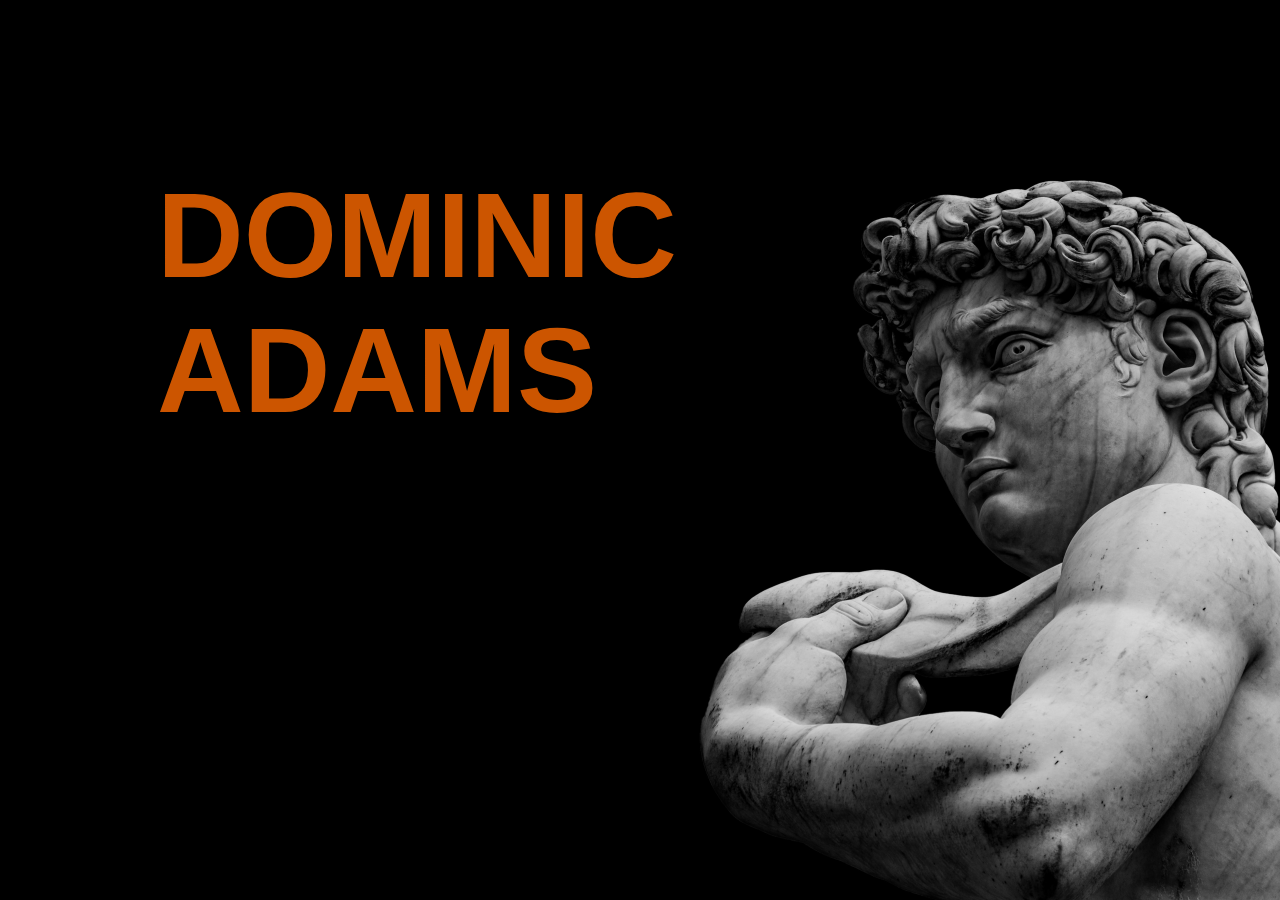
<file: index.html>
<!DOCTYPE html>
<html lang="en">
<head>
	<meta charset="utf-8">
	<title>Dominic Adams</title>
	<link rel="stylesheet" type="text/css" href="stylesHome.css">
	
</head>
<body>

	<h1 id="dominic">
		<a id="about" href="About.html">
			DOMINIC
		</a>
	</h1>

	<h1 id="adams">
		<a id="project" href="MyWork.html">
			ADAMS
		</a>
	</h1>

	<script src="scriptHome.js"></script>
</body>

<!-- <body>
	<img src="homeBG.JPG">
	<h1> Sorry, this website is currently undergoing renovations.</h1>
	<h2>Please try again later.</h2>
</body> -->
</html>
</file>
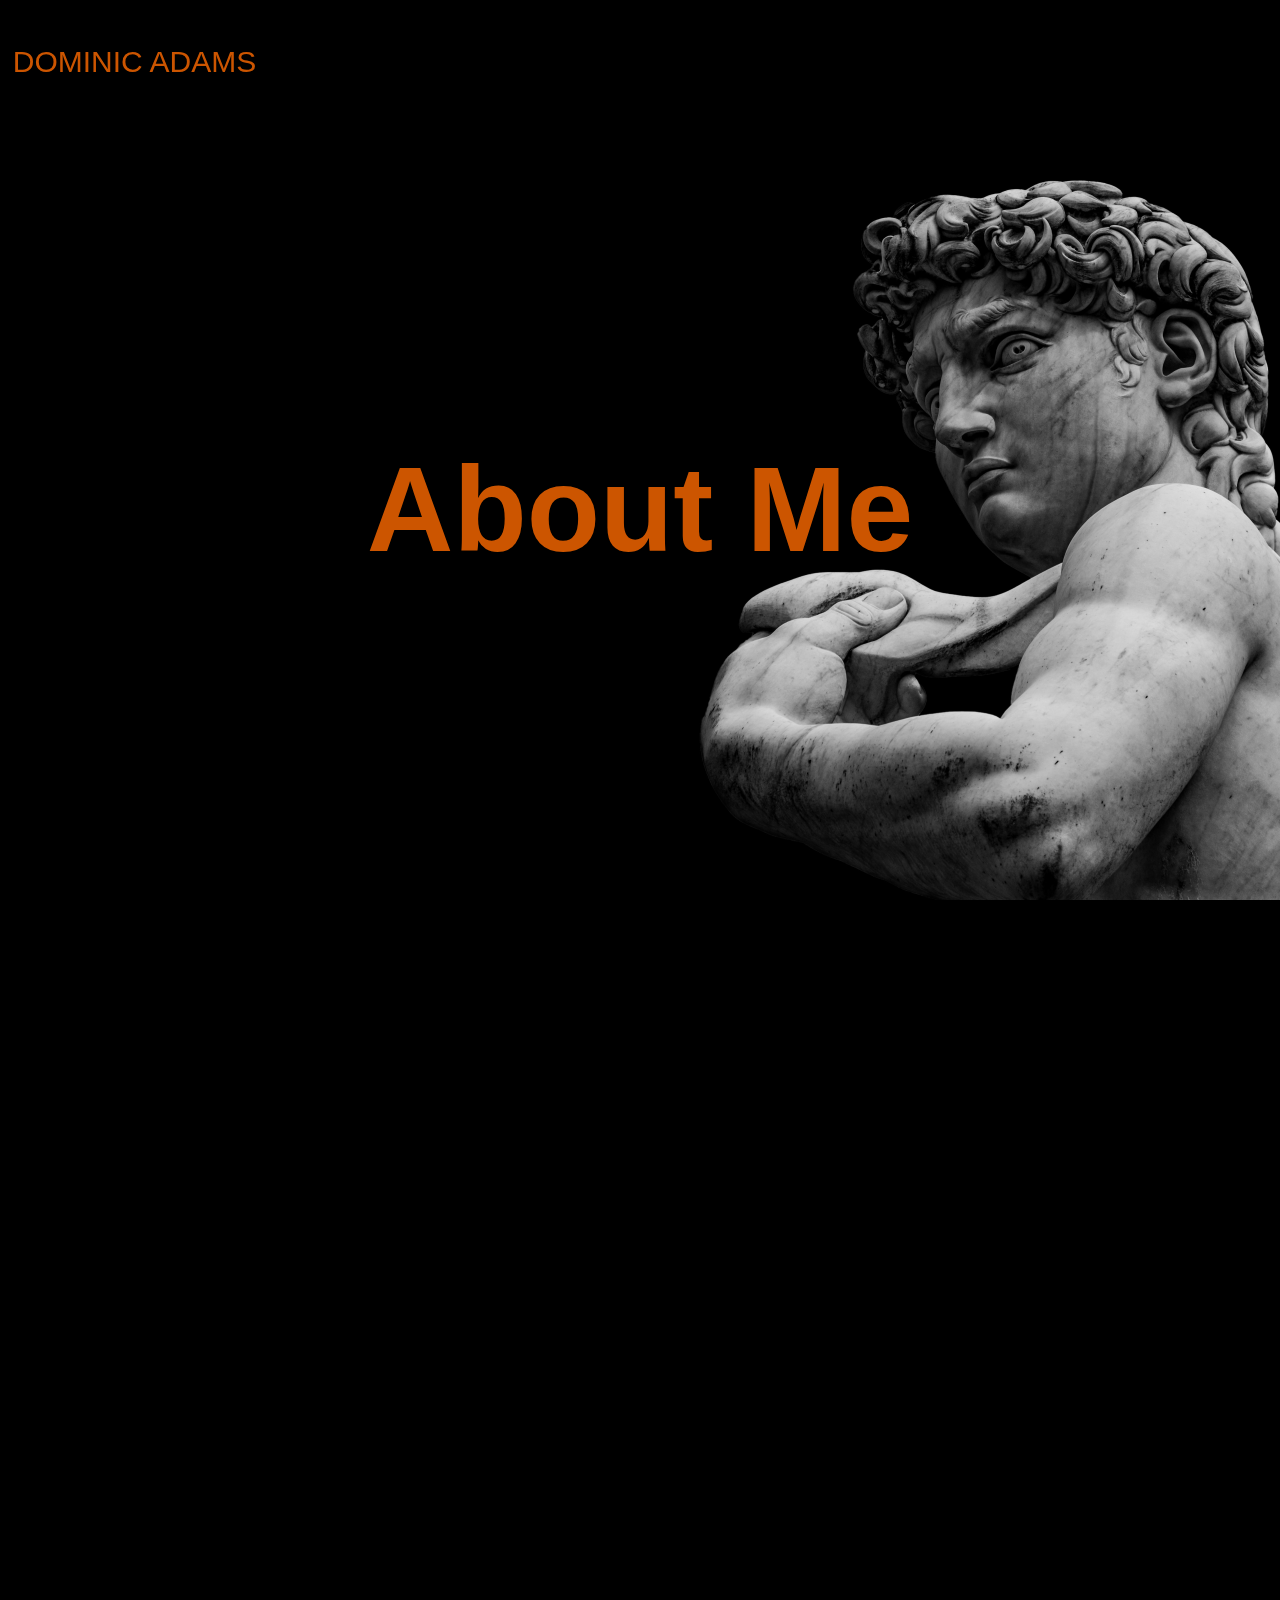
<file: About.html>
<!DOCTYPE html>
<html lang="en">
<head>
	<meta charset="utf-8">
	<title>Dominic Adams</title>
	<link rel="stylesheet" type="text/css" href="stylesAbout.css">
	<script src="https://ajax.googleapis.com/ajax/libs/jquery/3.5.1/jquery.min.js"></script>
	<script src="scriptAbout.js"></script>
</head>


<body>

	<h1 id="header">About Me</h1>

	<section id="Who">
		<h2>Who Is Dominic</h2>
		<p>I am a creative creator, a visual visionary, and a distinctive developer - a digital <i>renaissance man</i>. I designed this portfolio
			as a reflection of all of these characteristics. In December 2023 I recieved my Computational Media
			degree from the Georgia Institute of Technology and it proved nothing short of challenging but I love
			to challenge myself. As you browse my portfolio and view my works I want you to see what I have done, but
			more importantly, what I <i>could</i> do and the challenges we can conquer together.
		</p>
	</section>

	<section id="CM">
		<h2>Computational Media</h2>
		<p>
			Often times, there is a little bit of ambiguity and confusion from employers/clients
			about what exactly "Computational Media" is, so I would like to elaborate on
			my major a little bit more. Computational media (CM) is a branch of computer science (CS); it is the
			"sister" major to CS here at Georgia Tech. CM is a combination of computer science and design,
			with creative applications such as front end development, user experience/user interaction, and
			game design. Essentially, computer science focuses on backend whereas computational
			media is half backend, half front end with the incorporation of design principles. I
			personally love it because it gives a creative outlet while I can still solve the
			puzzle-like challenges that coding presents.
		</p>

	</section id="CM2">

	<!-- <section>
		<p>
			Essentially, computer science focuses on backend whereas computational
			media is half backend, half front end with the incorporation of design principles. I
			personally love it because it gives a creative outlet while I can still solve the
			puzzle-like challenges that coding presents.
		</p>
	</section> -->

	<section id="SKILLS">
		<h2>Software Skills</h2>
		<p>
			I have an arsenal of software skills under my belt that I have gained through many
			projects. As far as the explicit skills go, I am adept at several languages such as Java,
			C, HTML, JavaScript, C#, and React. I also have experience/familiarity with Node.js,
			TypeScript, and React Native. In regard to design applications, I am proficient
			with the adobe suite as well as Figma.
		</p>


	</section>

	<section id="projects">
		<h3><a href="MyWork.html">View Projects</a></h3>
	</section>

	<section id="whitespace"></section>

	<ul id="head">
  		<li id="siteName">
			  <a id="title" href="index.html">DOMINIC ADAMS</a>
		</li>
	</ul>


</body>
</html>
</file>
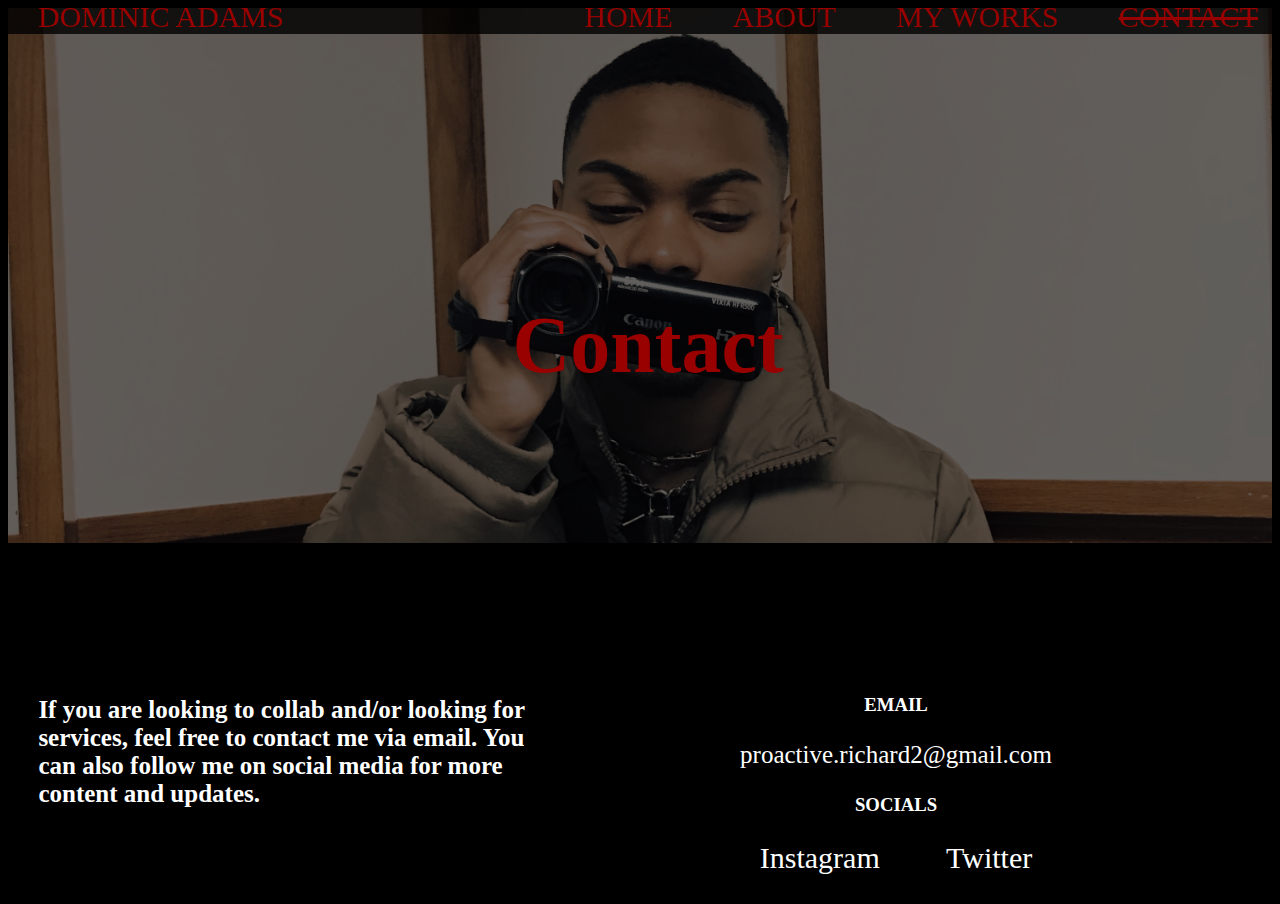
<file: Contact.html>
<!DOCTYPE html>
<html lang="en">
<head>
	<meta charset="utf-8">
	<title>CONTACT</title>
	<link rel="stylesheet" type="text/css" href="stylesContact.css">
</head>
<body>

	<img src="contact.jpg">

	<section id="top">
		<h1>Contact</h1>
	</section>

	<nav>
		<ul>
  			<li><a id="active" href="Contact.html">CONTACT</a></li>
  			<li><a href="MyWork.html">MY WORKS</a></li>
  			<li><a href="About.html">ABOUT</a></li>
  			<li><a href="index.html">HOME</a></li>
  			<li id="siteName"><a href="index.html">DOMINIC ADAMS</a></li>
		</ul>
	</nav>

	<section id="bod">
		<h2>If you are looking to collab and/or looking for services, feel free to contact me via email. You can also follow me on social media for more content and updates.</h2>
	</section>

	<section id="links">
		<h3>EMAIL</h3>
		<p>proactive.richard2@gmail.com</p>
		<h3>SOCIALS</h3>
		<p><a class="socials" href="https://www.instagram.com/simpl.dom/?hl=en" target="_blank">Instagram</a> <a class="socials" href="https://twitter.com/simpl_dom" target="_blank">Twitter</a></p>
	</section>

</body>
</html>
</file>
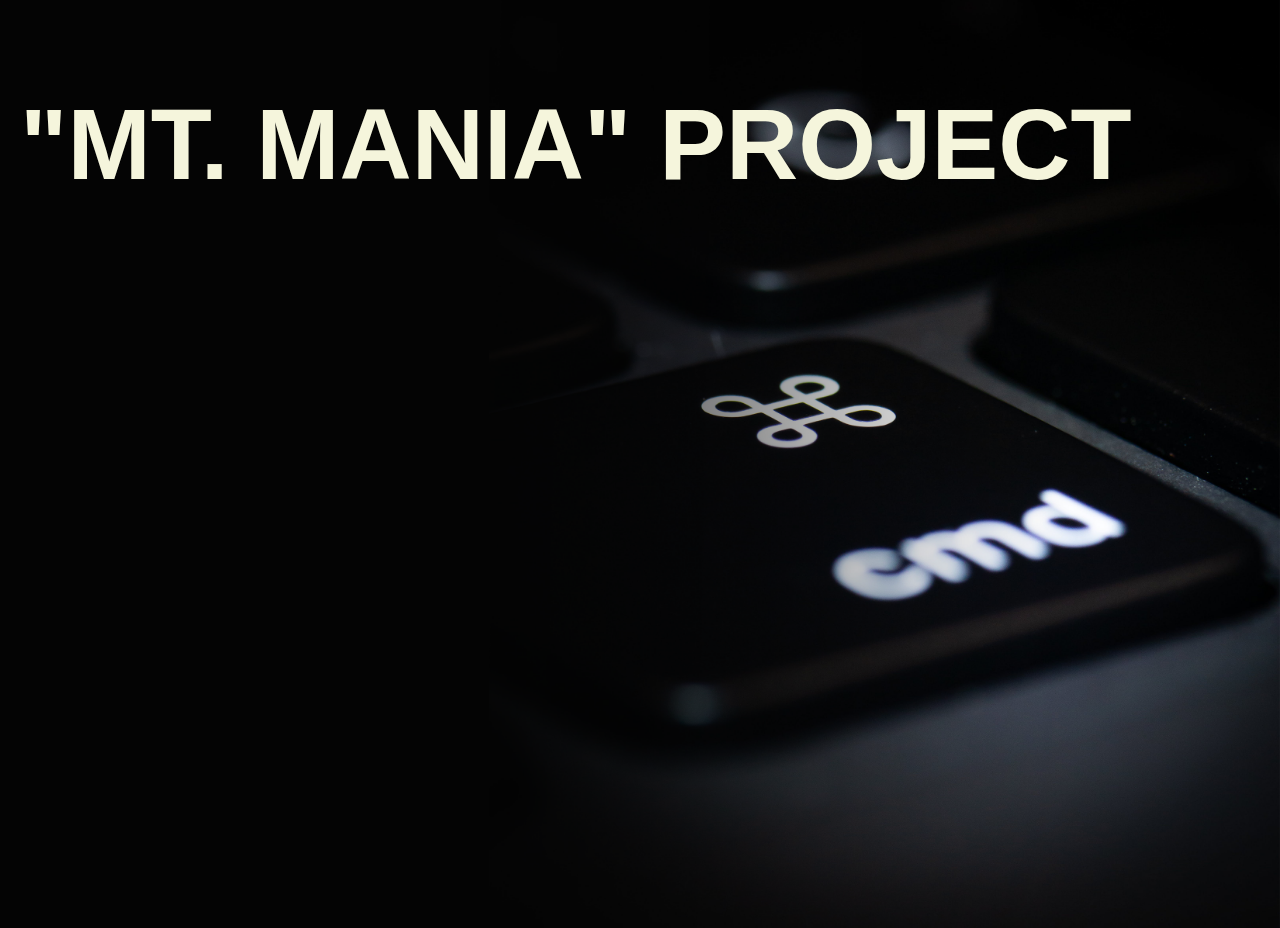
<file: mania.html>
<!DOCTYPE html>
<html lang="en">
<head>
	<meta charset="utf-8">
	<title>Dominic Adams</title>
	<link rel="stylesheet" type="text/css" href="citySkate.css">
	<script src="https://ajax.googleapis.com/ajax/libs/jquery/3.5.1/jquery.min.js"></script>
	<script src="scriptCitySkate.js"></script>
</head>

<body>
    <h1 id="header">"MT. MANIA" PROJECT</h1>

    <section id="desc">
        <h2>The purpose behind this project was less so about the actual game
			and more so about working with a team to enact the principles of iterative development
			and the Unified Process. Our team produced several Unified Modeling Diagrams
			to appropriately organize the project. I included photos of the various diagrams
            that we created and implented within our code and the project itself.
        </h2>

        <br>
        <br>


    </section>

    <section id="vid">
       <a href="RobustnessDiagram 2.pdf" target="_blank">
            <img src="RobustnessDiagram 2.jpg" style="width: 180px;">
       </a>

       <a href="DCD.pdf" target="_blank">
            <img src="DCD.jpg" style="width: 180px;">
        </a>

        <a href="Use Case Diagram 3.pdf" target="_blank">
            <img src="SequenceDiagram.jpg" style="width: 180px;">
        </a>
    </section>

</body>
</file>
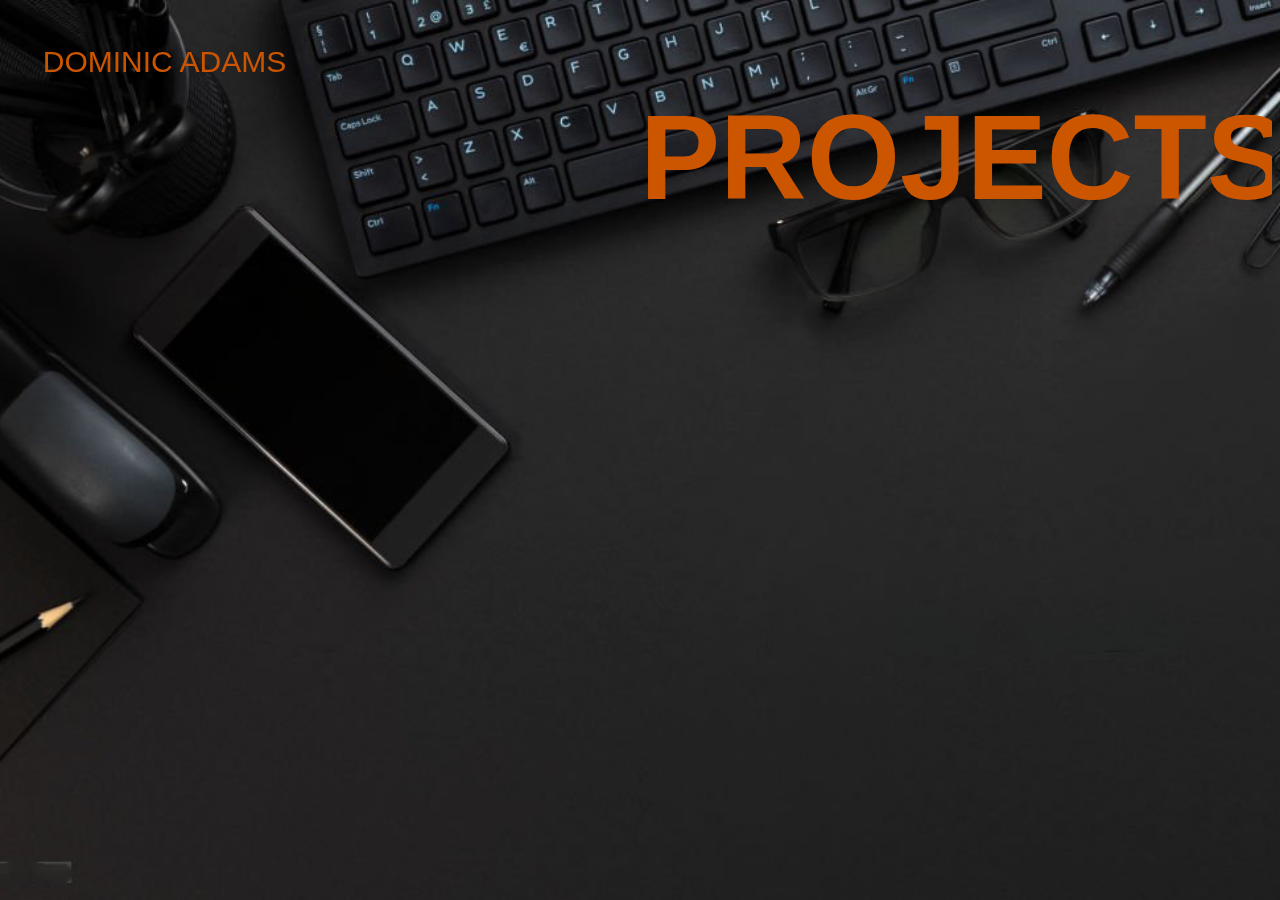
<file: MyWork.html>
<!DOCTYPE html>
<html lang="en">
<head>
	<meta charset="utf-8">
	<title>Dominic Adams</title>
	<link rel="stylesheet" type="text/css" href="stylesProjects.css">

</head>
<body>

	<div class="bg-image"></div>


	<div>
	<h1 id="header">PROJECTS</h1>

	<section id="gameContent">
		<h2><a href="citySkate.html">"CitySkate" Game</a></h2>
		<h3>Languages/Software: C</h3>
		<h3>Description</h3>
		<p>
			The purpose behind this project was to construct a video game with C programming
			to be played on a GameBoy Advance (or GameBoy emulator). I was responsible for
			both the frontend and the backend.
			<br>
		</p>

		<h2><a href="mania.html">"Mania at Mt. Muffin" Game</a></h2>
		<h3>Languages/Software: Java, JavaFX, Gradle, Github</h3>
		<h3>Description</h3>
		<p>
			The purpose behind this project was less so about the actual game
			and more so about working with a team to enact the principles of iterative development
			and the Unified Process. Our team produced several Unified Modeling Diagrams
			to appropriately organize the project.
		</p>

		<h2><a href="investigation.html">"Investigation" Game</a></h2>
		<h3>Languages/Software: Unity, C#, Maya</h3>
		<h3>Description</h3>
		<p>
			The purpose of this project was to gain knowledge and experience in 3D
			graphic modeling practices to create an interactive experience. I worked with a team
			where I was responsible for the frontend coding as well as the level designs. As a 
			team we had to constantly think about user interaction and user experience in regard to our project.
		</p>
	</section>

	<section id="WebDevContent">
		<h2>Portfolio Website</h2>
		<h3>Languages/Software: HTML, CSS, JavaScript</h3>
		<h3>Description</h3>
		<p>
			I constructed this web portfolio from scratch entirely with HTML, CSS, and JavaScript.
			The intention behind it was to showcase my software projects as well as to demonstrate
			my web development skills. It began as a project for one of my undergrad courses and
			continued to work on it and refine it as a personal project of my own.
			
		</p>

		<h2><a href="readARhyme.html">"Read-a-Rhyme" Web Application</a></h2>
		<h3>Langauges/Software: React Native, JavaScript, Figma </h3>
		<h3>Description</h3>
		<p>
			This was a two-semester long team capstone project where my team worked with
			a real client to create a functional product that met the company's requirements.
			The purpose behind this project was to produce software that solves a complex
			problem through the analysis of design tradeoffs, non-functional requirements,
			and real-world customer needs. We incorporated iterative development, design 
			prototyping (via Figma), along with user research.
		</p>
	</section>

	<section id="games">
		<h2 id="IP">Interaction Projects</h2>
		<!-- <h2>Interaction Projects</h2> -->

		<p id="p1">
			As part of my undergrad experience, I created a handful of interactive games;
			all very different from another. Through these projects I gained quite a bit of
			experience in software development (both frontend and backend), user interaction principles,
			and iterative development in a team setting. Click to view my works.
		</p>
	</section>

	<section id="WebDev">
		<h2 id="DP">Web Development Projects</h2>
		<!-- <h2>Development Projects</h2> -->

		<p id="p2">
			As of right now, I have two web development projects under my belt. One
			being the very web portfolio that you are currently browsing and the second
			being a web application that I worked on with a team. Naturally these two
			projects were frontend intensive so I was able to refine my skills in that regard.
			Click to view my works.
		</p>
	</section>

	<section id="backButton">
		<img src="backArrow2.png">
	</section>


	<section id="whitespace">
		
	</section>

	<ul id="head">
		<li id="siteName">
			<a id="title" href="index.html">DOMINIC ADAMS</a>
	  </li>
  </ul>

  <script src="scriptProjects.js"></script>
	</div>

</body>
</html>
</file>
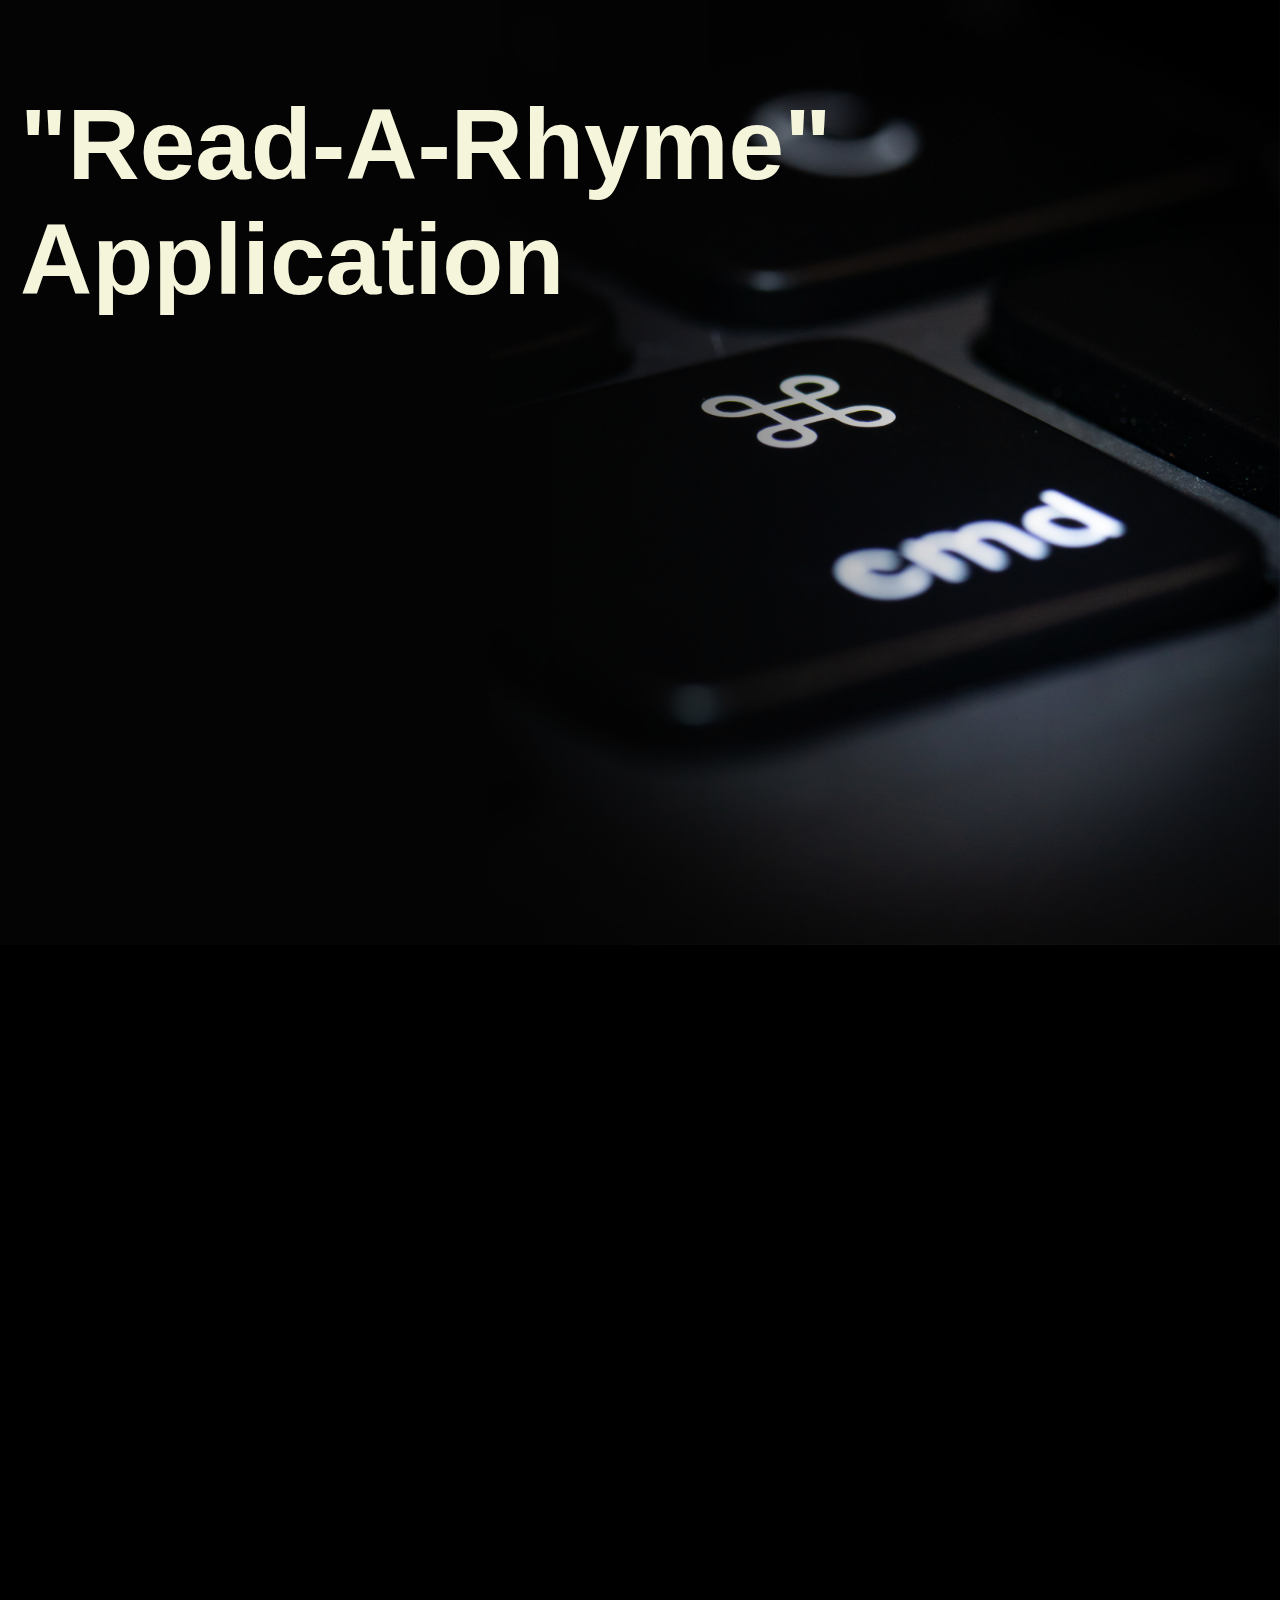
<file: readARhyme.html>
<!DOCTYPE html>
<html lang="en">
<head>
	<meta charset="utf-8">
	<title>Dominic Adams</title>
	<link rel="stylesheet" type="text/css" href="citySkate.css">
	<script src="https://ajax.googleapis.com/ajax/libs/jquery/3.5.1/jquery.min.js"></script>
	<script src="scriptCitySkate.js"></script>
</head>

<body>
    <h1 id="header">"Read-A-Rhyme" Application</h1>

    <section id="desc">
        <h2>This was a two-semester long team capstone project where my team worked with
			a real client to create a functional product that met the company's requirements.
			The purpose behind this project was to produce software that solves a complex
			problem through the analysis of design tradeoffs, non-functional requirements,
			and real-world customer needs.
        </h2>
            <br>
        <h2>
            We incorporated iterative development, design 
			prototyping (via Figma), along with user research. Regarding the software development,
            I was tasked with the design and implementation of the Front End components. I used
            interaction principles that best suited our target audience (children ages 4 - 6). Check
            out the design prototypes for the different interaction modes below!
        </h2>

        <br>
        <br>


    </section>

    <section id="vid">
        <h2>
            QUIZ MODE
        </h2>

       <a href="quizMode.png" target="_blank">
            <img src="quizMode.png" style="width: 180px;">
       </a>
       <br>
       <br>
       <br>

       <h2>
        READING MODE
       </h2>

       <a href="readingMode.png" target="_blank">
            <img src="readingMode.png" style="width: 180px;">
        </a>
        <br>
        <br>
       <br>
       <br>

        <h2>
            MODE SELECTION/DASHBOARD
        </h2>

        <a href="modeSelect.png" target="_blank">
            <img src="modeSelect.png" style="width: 180px;">
        </a>
        <a href="loginMode.png" target="_blank">
            <img src="loginMode.png" style="width: 180px;">
        </a>
        <a href="dashboard.png" target="_blank">
            <img src="dashboard.png" style="width: 180px;">
        </a>
    </section>

</body>
</file>
<file: stylesHome.css>
video#myVideo {
	width: 100%;
	height: auto;
	vertical-align: middle;
	position: fixed;
	margin-top: 10;
}

body {
	background: black;
	background-image: url(newBG2.jpg);
	background-size: cover;
	background-position: center;
	background-attachment: fixed;
	background-repeat: no-repeat;
	margin: 0;
	padding: 0;
}

img {
	width: 100%;
	position: fixed;


}

h1 {
	padding: 30px;
	top: 5%;
	left: 10%;
	font-size: 120px;
	font-weight: 900;
	text-align: center;
	position: absolute;
	color: #cc5500;
	font-family: sans-serif;
	transition: 0.75s;
}

/* h1 {
	padding: 30px;
	top: 40%;
	font-size: 70px;
	text-align: center;
	position: absolute;
	color: #00ff7f;
	font-family: sans-serif;
	transition: 0.75s;
}

h2 {
	font-family: sans-serif;
	font-size: 30px;
	position: absolute;
	text-align: center;
	color: whitesmoke;
	width: 100%;
	bottom: 20%;
} */


a {
	padding: 20px;
	top: 35%;
	left: 15%;
	font-size: 120px;
	font-weight: 900;
	text-align: center;
	position: absolute;
	color: #cc5500;
	text-decoration: none;
	font-family: sans-serif;

}

a:hover {
	color: beige;
	transition: 0.75s;

}

#adams {
	top: 20%
}
</file>
<file: stylesAbout.css>
html, body {
	background: black;
	background-image: url(newBG2.jpg);
	background-size: cover;
	background-position: center;
	background-attachment: fixed;
	background-repeat: no-repeat;
	max-width: 100%;
	overflow-x: hidden;
}

h1 {
	color: #cc5500;
	text-align: center;
	position: absolute;
	left: 0%;
	top: 40%;
	width: 100%;
	font-size: 120px;
	font-family: "Noto Sans", sans-serif;
	transition: 0.75s;
}


#head {
	list-style-type: none;
	margin: 0;
	padding: 0;
	position: fixed;
	width: 100%;
	top: 5%;
	left: 1%;
	

}


#title {
	transition: 0.75s;
}

#siteName {
	float: left;
}

a {
	font-size: 30px;
	color: #cc5500;
	text-decoration: none;
	font-family: "Noto Sans", sans-serif;
	transition: 0.75s;
}


#hidTitle {
	opacity: 0;
}

a:hover {
	color: beige;

}

#active {
	text-decoration: line-through;
}

p{
	color: beige;
	font-size: 25px;
	font-family: "Noto Sans", sans-serif;
	letter-spacing: 1.75;
	line-height: 1.6;
}

#info {
	color: black;
	position: absolute;
	left: 30%;
	top: 130%;
	text-align: left;
	margin: 40px;
	width: 33%;
	font-size: 25px;
	letter-spacing: 1.75;
	padding: 30px;
	opacity: 1;
}

img {
	width: 100%;
	position: fixed;


}

h2 {
	font-size: 55px;
	color: beige;
	font-family: "Noto Sans", sans-serif;
}

h3 {
	font-size: 30px;
	color: #cc5500;
	font-family: "Noto Sans", sans-serif;
	text-align: center;
}

section {
	position: absolute;
	width: 33%;
	margin: 40px;
	padding: 30px;
	background-color: rgba(0, 0, 0, 0.4);
	opacity: 0;
}

#Who {
	left: 5%;
	top: 90%;
	transition: 0.75s;
}

#CM {
	right: 5%;
	top: 190%;
	transition: 0.75s;
}

#CM2 {
	right: 5%;
	top: 250%;
	transition: 0.75s;
}

#SKILLS {
	left: 5%;
	top: 335%;
	transition: 0.75s;
}

#projects {
	width: 15%;
	top: 365%;
	right: -10%;
	padding: 0px 10px;
	transition: 0.75s;

}

#whitespace {
	top: 415%;
}
</file>
<file: stylesContact.css>
body {
	background: black;
	
}

ul {
	list-style-type: none;
	margin: 0;
	padding: 0;
	width: 100%;
	position: fixed;
	top: 0%;
	background-color: rgba(0, 0, 0, 0.8);

}

li {
	float: right;

}

#siteName {
	float: left;
}

a {
	padding: 30px;
	font-size: 30px;
	color: #990000;
	text-decoration: none;
}

a:hover {
	color: white;

}

#active {
	text-decoration: line-through;
}

h1 {
	color: #990000;
	text-align: center;

}

h2 {
	color: white;
}

img {
	width: 100%;
	height: 30%;
}

#top {
	position: absolute;
	width: 100%;
	height: 73%;
	top: 0%;
	margin: 0;
	background-color: rgba(0, 0, 0, 0.6);
}

h1 {
	font-size: 80px;
	text-align: center;
	margin: 300px;
	color: #990000;
}

#bod {
	position: absolute;
	width: 40%;
	top: 75%;
	left: 3%;

}

h2 {
	text-align: left;
	letter-spacing: 2;
	font-size: 25px;
}

#links {
	position: absolute;
	width: 40%;
	top: 75%;
	right: 10%;
	text-align: center;
}

p {
	color: white;
	font-size: 25px;


}

h3 {
	color: white;

}

.socials {
	color: white;
}

#active {
	text-decoration: line-through;
}
</file>
<file: citySkate.css>
body {
    background: black;
    background-image: url("bG12.png");
    background-size: cover;
    background-position: center;
    background-attachment: fixed;
    background-repeat: no-repeat;
    margin: 0;
    padding: 0;
    font-family: "Noto Sans", sans-serif;
}

#header {
    font-size: 100px;
    color: beige;
    left: 100%;
    transition: 0.75s;
    padding: 20px;
}

#desc {
    width: 50%;
    color:beige;
    opacity: 0;
    left: 0;
    transition: 0.75s;
    padding: 20px;

}

img {
    padding-left: 20px;
}

#vid {
    size: 50%;
    padding: 20px;
    left: 0;
    opacity: 0;
    transition: 0.75s;
    color: beige;
    font-family: 'Segoe UI', Tahoma, Geneva, Verdana, sans-serif;
}

a {
	font-size: 20px;
	color: beige;
	text-decoration: none;
	font-family: "Noto Sans", sans-serif;
	transition: 0.75s;
}

a:hover {
    color: #cc5500;
}
</file>
<file: stylesProjects.css>
html, body {
	background: black;
	background-image: url("bG11.png");
	background-size: cover;
	background-position: center;
	background-attachment: fixed;
	background-repeat: no-repeat;
	
	max-width: 100%;
	overflow-x: hidden;
}


#head {
	list-style-type: none;
	margin: 0;
	padding: 0;
	position: fixed;
	width: 100%;
	top: 5%;
	left: 1%;
	

}

#title {
	transition: 0.75s;
	padding: 30px;
}

#siteName {
	float: left;
}

a {
	font-size: 30px;
	color:#cc5500 ;
	text-decoration: none;
	font-family: "Noto Sans", sans-serif;
}

#title:hover {
	color: beige;

}

h3 {
	font-size: 25px;
	color: beige;
	font-family: "Noto Sans", sans-serif;
	text-align: left;
}

h2 {
	font-size: 35px;
	color: beige;
	margin-bottom: 20px;
	font-family: "Noto Sans", sans-serif;
}

h1 {
	position: relative;
	top: 5%;
	color: #cc5500;
	font-family: "Noto Sans", sans-serif;
	font-size: 120px;
}

#header {
	left: -50%;
	transition: 0.75s;
}


h2:hover {
	color: #cc5500;
	transition: 0.75s;
	cursor: pointer;
}

p {
	color: beige;
	font-size: 25px;
	font-family: "Noto Sans", sans-serif;

}

#vid {
	min-width: 100%;
	min-height: 100%;
}

#p1 {
	display: none;
	opacity: 1;
	transition: 0.75s;
}

#p2 {
	display: none;
	opacity: 1;
	transition: 0.75s;
}

section {
	position: relative;
	width: 40%;
	left: 50%;
	margin: 10px;
	margin-bottom: 15px;
	padding: 15px;
	opacity: 1;
	text-align: right;
	text-align: left;
	
}

#games {
	opacity: 0;
	transition: 0.75s;
}

#WebDev {
	opacity: 0;
	transition: 0.75s;
}

#gameContent{
	max-height: 70%;
	width: 40%;
	position:absolute;
	top: 20%;
	right: 5%;
	transition: 0.75s;
	overflow-y: scroll;
	display: none;
	opacity: 0;
}

#WebDevContent{
	max-height: 70%;
	width: 40%;
	position:absolute;
	top: 20%;
	right: 5%;
	transition: 0.75s;
	overflow-y: scroll;
	display: none;
	opacity: 0;
}

#whitespace {
	top: 500%;
}

#backButton {
	position: fixed;
	transform: scale(0.15, 0.15);
	top: -20%;
	left: -14%;
	margin: 0px;
	padding: 0px;
	transition: 0.75s;
	display: none;
	opacity: 0;
	transition: 0.75s;
	
}

#backButton:hover{
	cursor: pointer;
}
</file>
